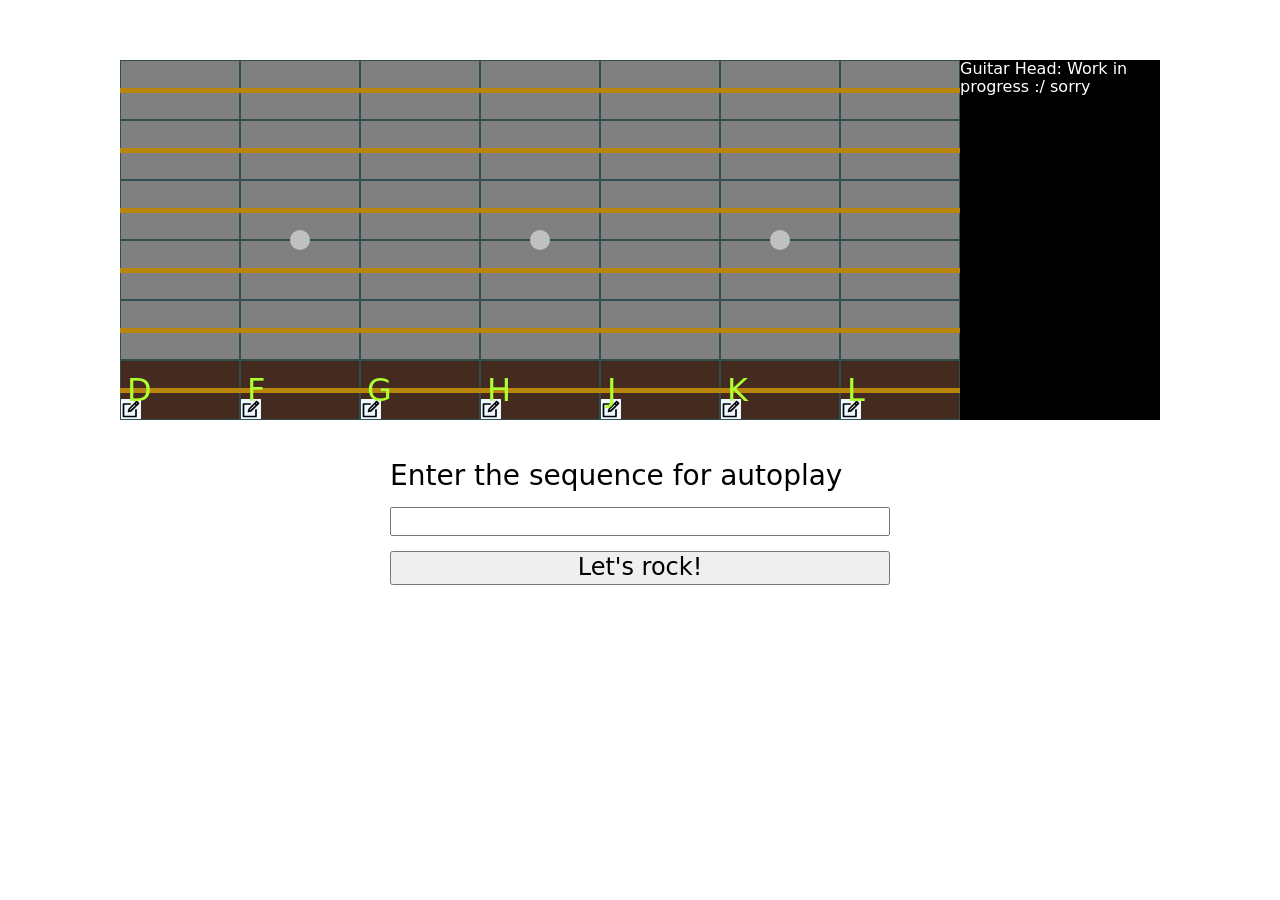
<file: index.html>
<!DOCTYPE html>
<html lang="en">
<head>
  <!-- Meta tags -->
  <meta charset="UTF-8">
  <meta name="viewport" content="width=device-width, initial-scale=1.0">
  <!-- CSS Import -->
  <link rel="stylesheet" href="style.css">
  <!-- Favicon -->
  <link rel="icon" href="assets/svg/guitar-neck.svg">
  <!-- Title -->
  <title>Simple Guitar</title>
</head>
<body>
<script src="index.js" type="module"></script>
</body>
</html>
</file>
<file: style.css>
/*! modern-normalize v3.0.1 | MIT License | https://github.com/sindresorhus/modern-normalize */
/*
Document
========
*/
/**
Use a better box model (opinionated).
*/
*,
::before,
::after {
  box-sizing: border-box;
}

html {
  /* Improve consistency of default fonts in all browsers. (https://github.com/sindresorhus/modern-normalize/issues/3) */
  font-family: system-ui, "Segoe UI", Roboto, Helvetica, Arial, sans-serif, "Apple Color Emoji", "Segoe UI Emoji";
  line-height: 1.15; /* 1. Correct the line height in all browsers. */
  -webkit-text-size-adjust: 100%; /* 2. Prevent adjustments of font size after orientation changes in iOS. */
  tab-size: 4; /* 3. Use a more readable tab size (opinionated). */
}

/*
Sections
========
*/
body {
  margin: 0; /* Remove the margin in all browsers. */
}

/*
Text-level semantics
====================
*/
/**
Add the correct font weight in Chrome and Safari.
*/
b,
strong {
  font-weight: bolder;
}

/**
1. Improve consistency of default fonts in all browsers. (https://github.com/sindresorhus/modern-normalize/issues/3)
2. Correct the odd 'em' font sizing in all browsers.
*/
code,
kbd,
samp,
pre {
  font-family: ui-monospace, SFMono-Regular, Consolas, "Liberation Mono", Menlo, monospace; /* 1 */
  font-size: 1em; /* 2 */
}

/**
Add the correct font size in all browsers.
*/
small {
  font-size: 80%;
}

/**
Prevent 'sub' and 'sup' elements from affecting the line height in all browsers.
*/
sub,
sup {
  font-size: 75%;
  line-height: 0;
  position: relative;
  vertical-align: baseline;
}

sub {
  bottom: -0.25em;
}

sup {
  top: -0.5em;
}

/*
Tabular data
============
*/
/**
Correct table border color inheritance in Chrome and Safari. (https://issues.chromium.org/issues/40615503, https://bugs.webkit.org/show_bug.cgi?id=195016)
*/
table {
  border-color: currentcolor;
}

/*
Forms
=====
*/
/**
1. Change the font styles in all browsers.
2. Remove the margin in Firefox and Safari.
*/
button,
input,
optgroup,
select,
textarea {
  font-family: inherit; /* 1 */
  font-size: 100%; /* 1 */
  line-height: 1.15; /* 1 */
  margin: 0; /* 2 */
}

/**
Correct the inability to style clickable types in iOS and Safari.
*/
button,
[type=button],
[type=reset],
[type=submit] {
  -webkit-appearance: button;
}

/**
Remove the padding so developers are not caught out when they zero out 'fieldset' elements in all browsers.
*/
legend {
  padding: 0;
}

/**
Add the correct vertical alignment in Chrome and Firefox.
*/
progress {
  vertical-align: baseline;
}

/**
Correct the cursor style of increment and decrement buttons in Safari.
*/
::-webkit-inner-spin-button,
::-webkit-outer-spin-button {
  height: auto;
}

/**
1. Correct the odd appearance in Chrome and Safari.
2. Correct the outline style in Safari.
*/
[type=search] {
  -webkit-appearance: textfield; /* 1 */
  outline-offset: -2px; /* 2 */
}

/**
Remove the inner padding in Chrome and Safari on macOS.
*/
::-webkit-search-decoration {
  -webkit-appearance: none;
}

/**
1. Correct the inability to style clickable types in iOS and Safari.
2. Change font properties to 'inherit' in Safari.
*/
::-webkit-file-upload-button {
  -webkit-appearance: button; /* 1 */
  font: inherit; /* 2 */
}

/*
Interactive
===========
*/
/*
Add the correct display in Chrome and Safari.
*/
summary {
  display: list-item;
}

.page {
  display: flex;
  flex-direction: column;
  align-items: center;
  gap: 40px;
  margin: 0 auto;
  padding: 60px 20px;
  max-width: 1440px;
  width: 100%;
}

.guitar {
  display: flex;
  flex-direction: row-reverse;
  flex-wrap: wrap;
  row-gap: 40px;
}

.guitar__head {
  color: white;
  width: 200px;
  height: 360px;
  background-color: black;
}

.guitar__fret {
  position: relative;
  flex: 1;
  max-width: 150px;
  min-width: 120px;
  display: flex;
  flex-direction: column;
  justify-content: center;
  align-items: center;
}

.guitar__fret:nth-child(2n+3):after {
  content: "";
  position: absolute;
  background-color: silver;
  border-radius: 50%;
  width: 20px;
  height: 20px;
}

.guitar__key {
  position: relative;
  width: 100%;
  height: 60px;
  display: flex;
  flex-direction: column;
  justify-content: center;
  border: 1px solid darkslategray;
  background-color: grey;
  transition: 0.15s;
}
.guitar__key::after {
  position: absolute;
  z-index: 0;
  content: "";
  height: 5px;
  left: -1px;
  right: -1px;
  background-color: darkgoldenrod;
}

.guitar__key_active {
  background-color: #452a20;
}
.guitar__key_active:hover {
  background-color: #8d6b28;
}
.guitar__key_active:hover::after {
  background-color: coral;
}

.guitar__key_pressed {
  background-color: #bec030;
}
.guitar__key_pressed::after {
  background-color: #9d3d19;
}

.guitar__label {
  position: relative;
  z-index: 1;
  pointer-events: none;
  font-size: 32px;
  color: greenyellow;
  font-weight: 500;
}

.guitar__edit {
  width: 20px;
  height: 20px;
  position: absolute;
  bottom: 0;
  left: 0;
  background-color: aliceblue;
}
.guitar__edit:hover {
  background-color: yellow;
}

.modal {
  padding: 0;
  max-width: 240px;
  width: calc(100% - 40px);
  border: none;
}
.modal::backdrop {
  background: rgba(34, 34, 34, 0.6);
}

.modal__inner {
  padding: 20px;
  display: flex;
  flex-direction: column;
  justify-content: space-between;
  align-items: center;
  gap: 10px;
}

.sequencer {
  display: flex;
  flex-direction: column;
  justify-content: space-between;
  gap: 15px;
  max-width: 500px;
  width: 100%;
}

.sequencer__label {
  font-size: 28px;
  font-weight: 400;
}

.sequencer__input {
  font-size: 20px;
}

.sequencer__btn {
  font-size: 24px;
}

/*# sourceMappingURL=style.css.map */
</file>
